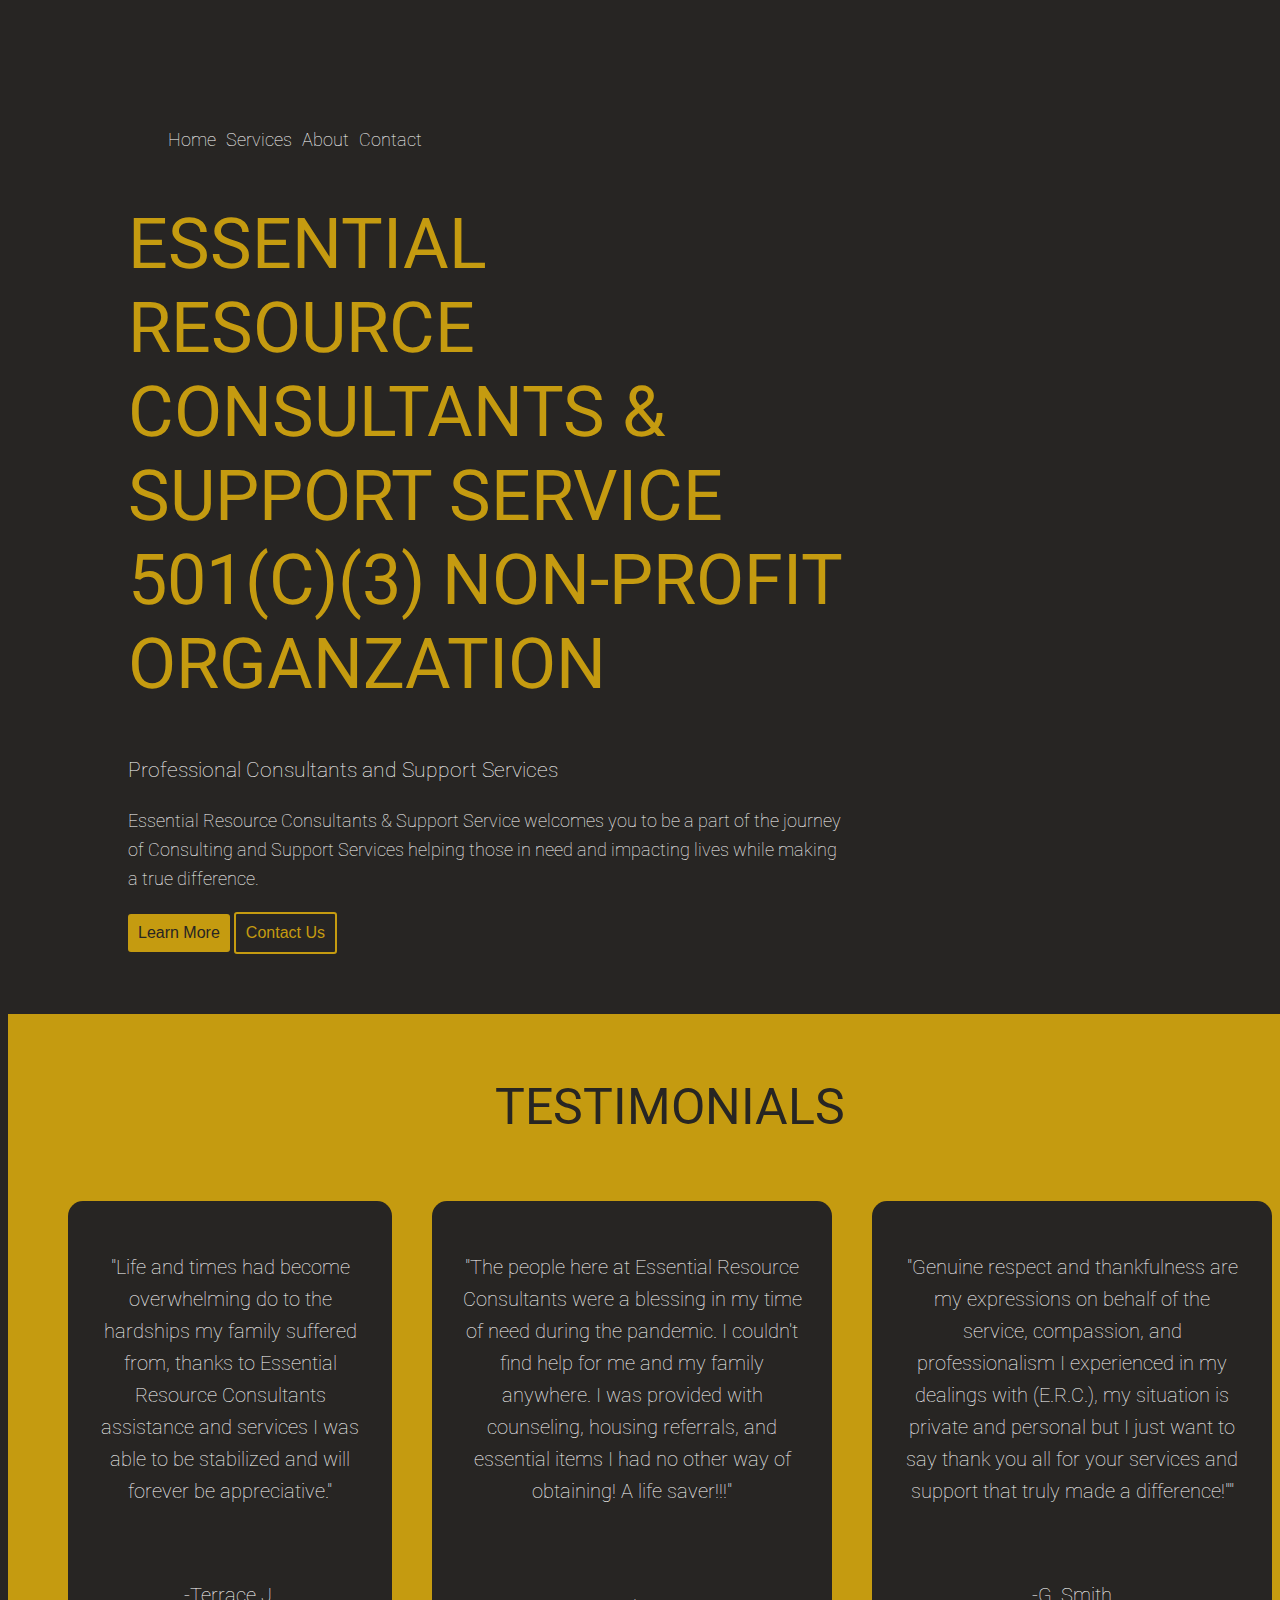
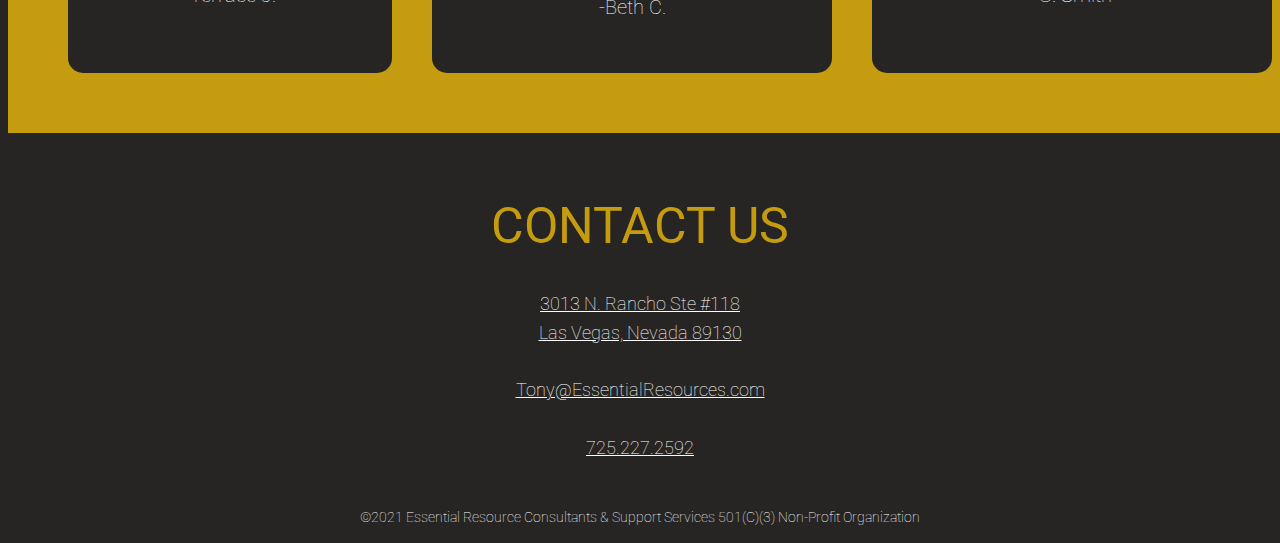
<file: index.html>
<!DOCTYPE html>
<html>
  <head>
    <meta charset="utf-8" />
    <meta name="viewport" content="width=device-width, initial-scale=1" />
    <title>Essential Resource Consultants</title>
    <link rel="preconnect" href="https://fonts.googleapis.com">
    <link rel="preconnect" href="https://fonts.gstatic.com" crossorigin>
    <link href="https://fonts.googleapis.com/css2?family=Roboto:wght@100;300;400&display=swap" rel="stylesheet">    
    <link href="css/style.production.css" rel="stylesheet" type="text/css" />
    <link rel="apple-touch-icon" sizes="180x180" href="img/apple-touch-icon.png">
    <link rel="icon" type="image/png" sizes="32x32" href="img/favicon-32x32.png">
    <link rel="icon" type="image/png" sizes="16x16" href="img/favicon-16x16.png">
    <link rel="manifest" href="img/site.webmanifest">  </head>
  <div>
    <header class="page-header">
      <nav>
        <ul role="menubar" class="navigation-list">
          <li role="presentation">
            <a
              href="index.html"
              role="menuitem"
              class="navigation-list__item navigation-list__item--active"
              >Home</a
            >
          </li>
          <li role="presentation">
            <a
              href="services.html"
              role="menuitem"
              class="navigation-list__item"
              >Services</a
            >
          </li>
          <!--<li role="presentation">
            <a
              href="projects.html"
              role="menuitem"
              class="navigation-list__item"
              >Projects</a
            >
          </li>!-->
          <li role="presentation">
            <a href="about.html" role="menuitem" class="navigation-list__item"
              >About</a
            >
          </li>
          <li role="presentation">
            <a href="contact.html" role="menuitem" class="navigation-list__item"
              >Contact</a
            >
          </li>
        </ul>
      </nav>
      <body>
        <h1>
          ESSENTIAL RESOURCE CONSULTANTS & SUPPORT SERVICE
          501(C)(3) NON-PROFIT ORGANZATION</h1>
          <h3> Professional Consultants and Support Services</h3>
          <p>Essential Resource Consultants & Support Service welcomes you to be a part 
              of the journey of Consulting and Support Services helping those in need and 
              impacting lives while making a true difference.</p>
              <a href="about.html"><button>Learn More</button></a>
              <a href="contact.html"><button class= "button_secondary">Contact Us</button></a>
            </div>  
    </header>
  </div>
  <div class= "div_secondary">
      <h1 class="h1_dark">TESTIMONIALS</h1>
      <div class="grid">      
        <div class="grid__item">
          <p>"Life and times had become overwhelming do to the hardships my family suffered from, 
            thanks to Essential Resource Consultants assistance and services I was able to be stabilized 
            and will forever be appreciative."</p>
            <br/>
            <p>-Terrace J.
            </p>
        </div>
        <br/>
        <div class="grid__item">
          <p>"The people here at Essential Resource Consultants were a blessing in my time of need during 
            the pandemic. I couldn't find help for me and my family anywhere. I was provided with counseling, 
            housing referrals, and essential items I had no other way of obtaining! A life saver!!!"</p><br/>
            <br/>-Beth C.</p>
        </div>
               <br/>
        <div class="grid__item">
          <p>"Genuine respect and thankfulness are my expressions on behalf of the service, compassion, and 
            professionalism I experienced in my dealings with (E.R.C.), my situation is private and personal 
            but I just want to say thank you all for your services and support that truly made a difference!""
            </p>
            <br/>
            <p> -G. Smith
            </p>
        </div>
</div>
  </div>
  <div>
      <h1 class= "h1_light">CONTACT US</h1>
      <a class="content_link" href="https://goo.gl/maps/XRWFwHnihf4drVXN7" target="_blank">3013 N. Rancho Ste #118<br/>
        Las Vegas, Nevada 89130</a>
        <br/>
        <br/>
        <a class="content_link" href=mailto:"Tony@essentialresources.com" target="_blank">Tony@EssentialResources.com</a>
        <br/>
        <br/>

        <a class="content_link" href=tel:"725-227-2592" target="_blank">725.227.2592</a>
  </div>
  </body>
  <page-footer>
    <p class="footer"> &copy2021 Essential Resource Consultants & Support Services
        501(C)(3) Non-Profit Organization</p>
  </page-footer>
  <script src="js/scripts.js"></script>
</html>
</file>
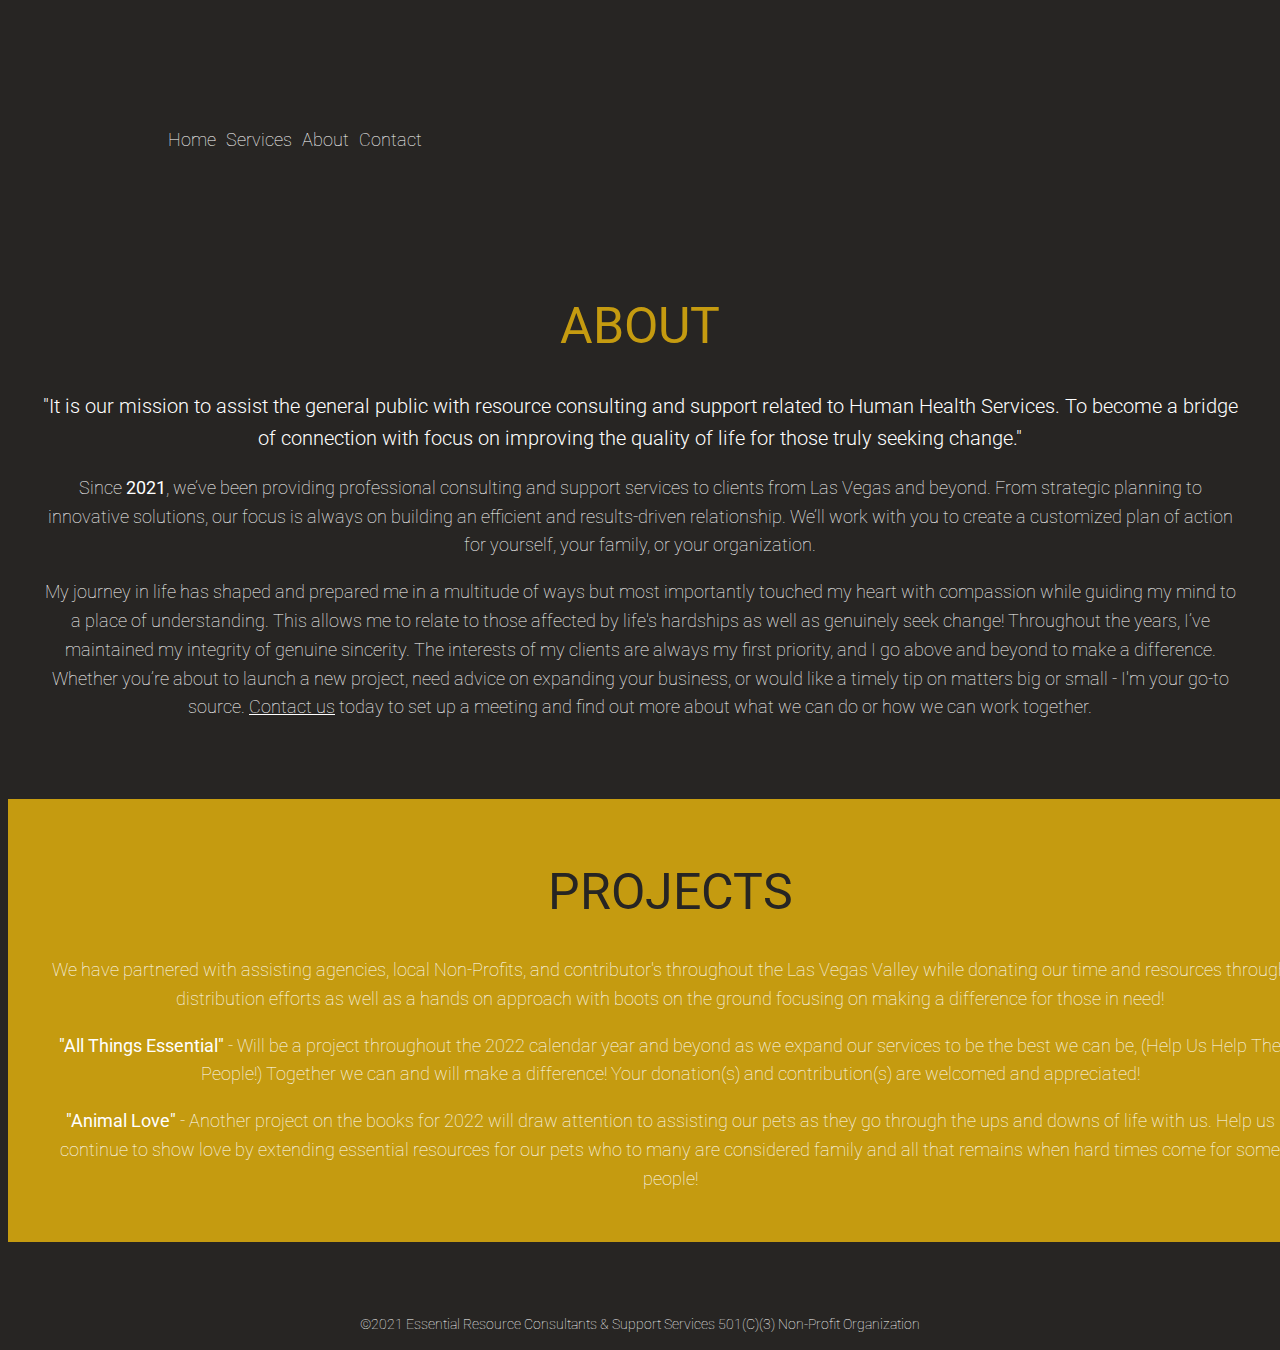
<file: about.html>
<!DOCTYPE html>
<html>
  <head>
    <meta charset="utf-8" />
    <meta name="viewport" content="width=device-width, initial-scale=1" />
    <title>About</title>
    <link rel="preconnect" href="https://fonts.googleapis.com" />
    <link rel="preconnect" href="https://fonts.gstatic.com" crossorigin />
    <link
      href="https://fonts.googleapis.com/css2?family=Roboto:wght@100;300;400&display=swap"
      rel="stylesheet"
    />
    <link href="css/style.production.css" rel="stylesheet" type="text/css" />
    <link rel="apple-touch-icon" sizes="180x180" href="img/apple-touch-icon.png">
    <link rel="icon" type="image/png" sizes="32x32" href="img/favicon-32x32.png">
    <link rel="icon" type="image/png" sizes="16x16" href="img/favicon-16x16.png">
    <link rel="manifest" href="img/site.webmanifest">  </head>
  <div>
    <header class="page-header">
      <nav>
        <ul role="menubar" class="navigation-list">
          <li role="presentation">
            <a
              href="index.html"
              role="menuitem"
              class="navigation-list__item"
              >Home</a
            >
          </li>
          <li role="presentation">
            <a
              href="services.html"
              role="menuitem"
              class="navigation-list__item"
              >Services</a
            >
          </li>
          <li role="presentation">
            <a href="about.html" role="menuitem" class="navigation-list__item navigation-list__item--active"
              >About</a
            >
          </li>
          <li role="presentation">
            <a href="contact.html" role="menuitem" class="navigation-list__item"
              >Contact</a
            >
          </li>
        </ul>
      </nav>
    </header>
  </div>
  <div>
    <h1 class="h1_light">ABOUT</h1>
    <body>
      <p class="text_bold">
        "It is our mission to assist the general public with resource consulting and support 
        related to Human Health Services. To become a bridge of connection with focus on 
        improving the quality of life for those truly seeking change."
        </p>  
        <p>
        Since <b>2021</b>, we’ve been providing professional consulting and support
        services to clients from Las Vegas and beyond. From strategic planning
        to innovative solutions, our focus is always on building an efficient
        and results-driven relationship. We’ll work with you to create a
        customized plan of action for yourself, your family, or your
        organization.
      </p>

      <p>
        My journey in life has shaped and prepared me in a multitude of ways but
        most importantly touched my heart with compassion while guiding my mind
        to a place of understanding. This allows me to relate to those affected by 
        life's hardships as well as genuinely seek change!
        Throughout the years, I’ve maintained my integrity of genuine sincerity. 
        The interests of my clients are always my first priority, and I go above 
        and beyond to make a difference.
        <br />
        Whether you’re about to launch a new project, need advice on expanding
        your business, or would like a timely tip on matters big or small - I'm
        your go-to source. <a class="active_link" href="contact.html">Contact us</a> today to set up a meeting and find out
        more about what we can do or how we can work together.
      </p>
      <br />
    </body>
    </div>
    <div class="div_secondary">
      <h1 class="h1_dark">PROJECTS</h1>
      <body>
        <p>
          We have partnered with assisting agencies, local Non-Profits, and
          contributor's throughout the Las Vegas Valley while donating
          our time and resources through distribution efforts as well as a hands on
          approach with boots on the ground focusing on making a difference for those 
          in need!
        </p>
        <p>
          <b>"All Things Essential"</b> - Will be a project throughout the 2022 calendar
          year and beyond as we expand our services to be the best we can be,
          (Help Us Help The People!) Together we can and will make a difference!
          Your donation(s) and contribution(s) are welcomed and appreciated!
        </p>
        <p>
          <b>"Animal Love"</b> - Another project on the books for 2022 will draw attention 
          to assisting our pets as they go through the ups and downs of life
          with us. Help us continue to show love by extending essential resources
          for our pets who to many are considered family and all that remains when
          hard times come for some people!
        </p>
        </body>
      </div>
  
      <script src="js/scripts.js"></script>
  </div>

  <page-footer>
    <br/>
    <br/>
    <p class="footer"> &copy2021 Essential Resource Consultants & Support Services
        501(C)(3) Non-Profit Organization</p>
  </page-footer>
</html>
</file>
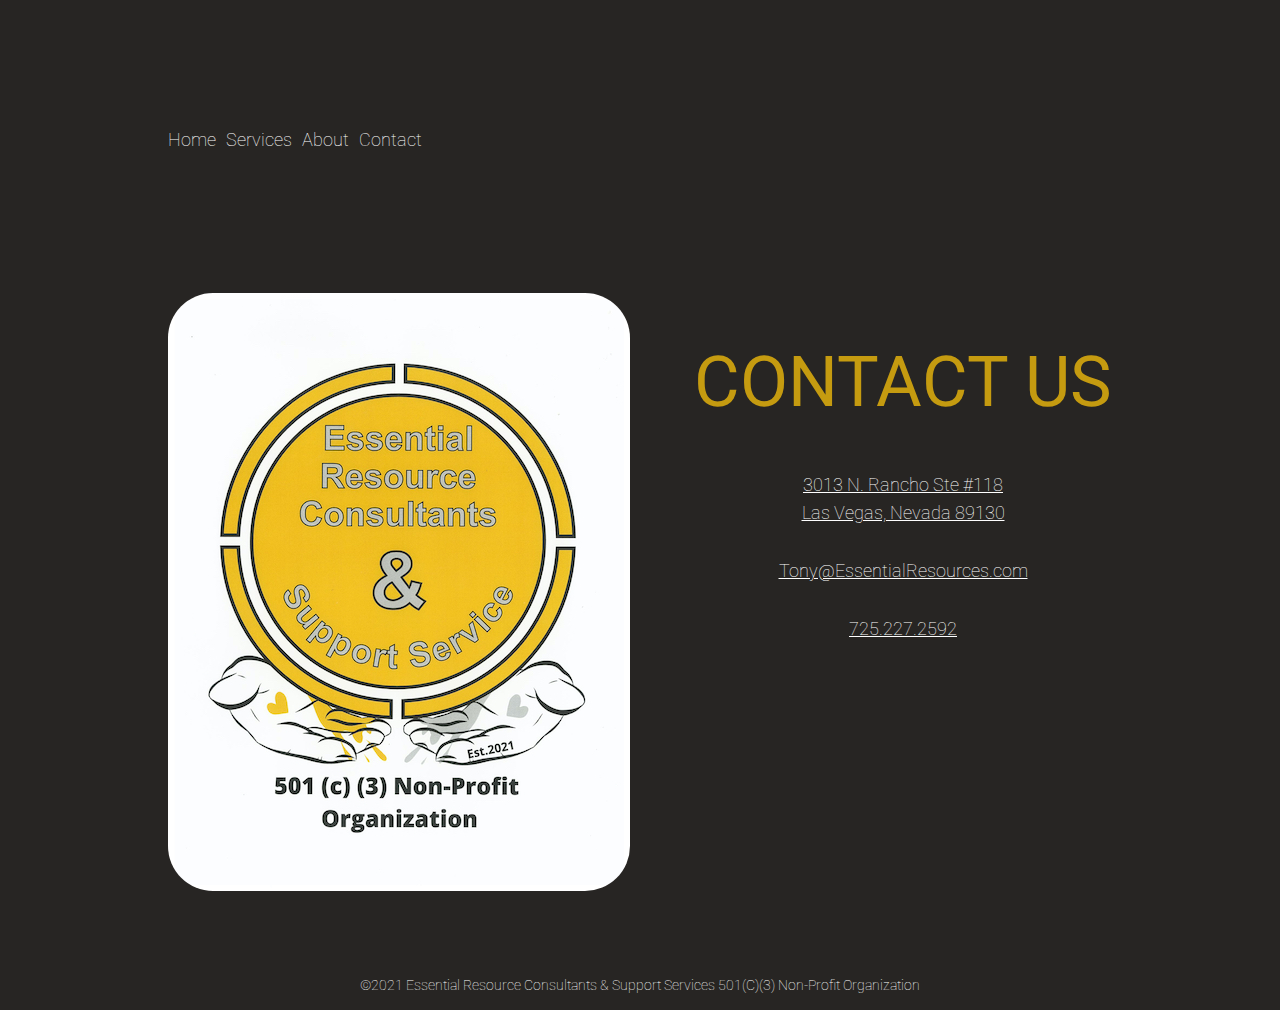
<file: contact.html>
<!DOCTYPE html>
<html>
  <head>
    <meta charset="utf-8" />
    <meta name="viewport" content="width=device-width, initial-scale=1" />
    <title>Contact Us</title>
    <link rel="preconnect" href="https://fonts.googleapis.com" />
    <link rel="preconnect" href="https://fonts.gstatic.com" crossorigin />
    <link
      href="https://fonts.googleapis.com/css2?family=Roboto:wght@100;300;400&display=swap"
      rel="stylesheet"
    />
    <link href="css/style.production.css" rel="stylesheet" type="text/css" />
    <link rel="apple-touch-icon" sizes="180x180" href="img/apple-touch-icon.png">
    <link rel="icon" type="image/png" sizes="32x32" href="img/favicon-32x32.png">
    <link rel="icon" type="image/png" sizes="16x16" href="img/favicon-16x16.png">
    <link rel="manifest" href="img/site.webmanifest">  </head>
  <div>
    <header class="page-header">
      <nav>
        <ul role="menubar" class="navigation-list">
          <li role="presentation">
            <a href="index.html" role="menuitem" class="navigation-list__item"
              >Home</a
            >
          </li>
          <li role="presentation">
            <a
              href="services.html"
              role="menuitem"
              class="navigation-list__item"
              >Services</a
            >
          </li>
          <li role="presentation">
            <a href="about.html" role="menuitem" class="navigation-list__item"
              >About</a
            >
          </li>
          <li role="presentation">
            <a
              href="contact.html"
              role="menuitem"
              class="navigation-list__item navigation-list__item--active"
              >Contact</a
            >
          </li>
        </ul>
      </nav>
    </header>
  </div>

  <body>
    <div class="grid3">
      <div class="grid_item_3">
        <img src="img/logo.jpg" class="logo" alt="logo image" />
      </div>
      <div class="grid_item_3">
        <h1>CONTACT US</h1>
        <a
          class="content_link"
          href="https://goo.gl/maps/XRWFwHnihf4drVXN7"
          target="_blank"
          >3013 N. Rancho Ste #118<br />
          Las Vegas, Nevada 89130</a
        >
        <br />
        <br />

        <a class="content_link" href=mailto:"Tony@essentialresources.com" target="_blank">Tony@EssentialResources.com</a>
        <br/>
        <br/>
        <a class="content_link" href=tel:"725-227-2592" target="_blank">725.227.2592</a>
      </div>
    </div>
    <script src="js/scripts.js"></script>
  </body>
  <page-footer>
    <p class="footer">
      &copy2021 Essential Resource Consultants & Support Services 501(C)(3)
      Non-Profit Organization
    </p>
  </page-footer>
</html>
</file>
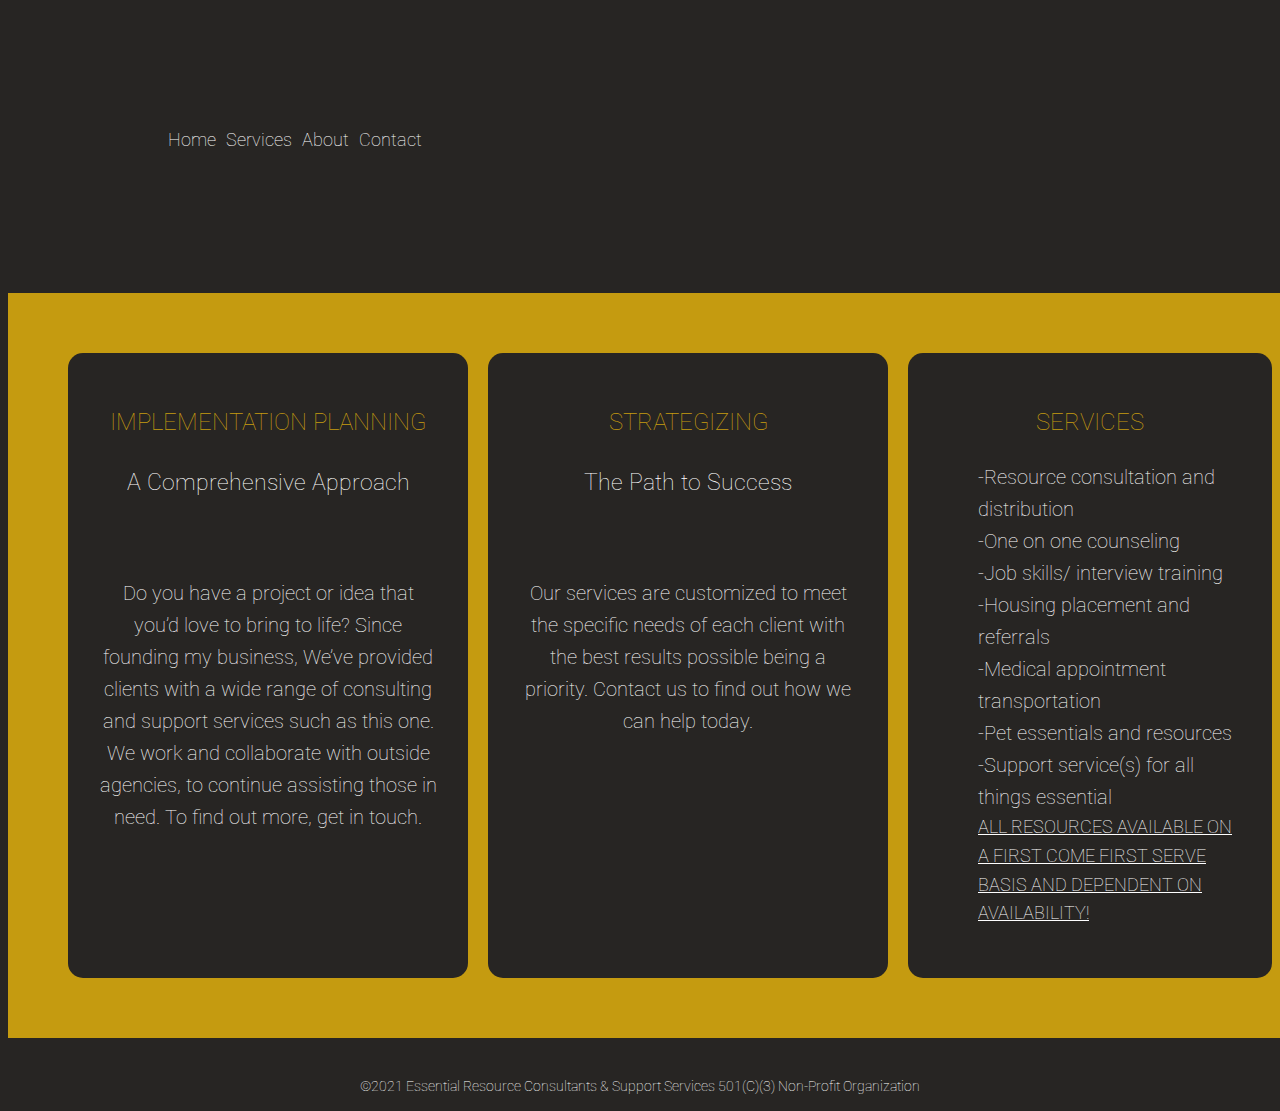
<file: services.html>
<!DOCTYPE html>
<html>
  <head>
    <meta charset="utf-8" />
    <meta name="viewport" content="width=device-width, initial-scale=1" />
    <title>Services</title>
    <link rel="preconnect" href="https://fonts.googleapis.com" />
    <link rel="preconnect" href="https://fonts.gstatic.com" crossorigin />
    <link
      href="https://fonts.googleapis.com/css2?family=Roboto:wght@100;300;400&display=swap"
      rel="stylesheet"
    />
    <link href="css/style.production.css" rel="stylesheet" type="text/css" />
    <link
      rel="apple-touch-icon"
      sizes="180x180"
      href="img/apple-touch-icon.png"
    />
    <link
      rel="icon"
      type="image/png"
      sizes="32x32"
      href="img/favicon-32x32.png"
    />
    <link
      rel="icon"
      type="image/png"
      sizes="16x16"
      href="img/favicon-16x16.png"
    />
    <link rel="manifest" href="img/site.webmanifest" />
  </head>
  <div>
    <header class="page-header">
      <nav>
        <ul role="menubar" class="navigation-list">
          <li role="presentation">
            <a href="index.html" role="menuitem" class="navigation-list__item"
              >Home</a
            >
          </li>
          <li role="presentation">
            <a
              href="services.html"
              role="menuitem"
              class="navigation-list__item navigation-list__item--active"
              >Services</a
            >
          </li>
          <li role="presentation">
            <a href="about.html" role="menuitem" class="navigation-list__item"
              >About</a
            >
          </li>
          <li role="presentation">
            <a href="contact.html" role="menuitem" class="navigation-list__item"
              >Contact</a
            >
          </li>
        </ul>
      </nav>
    </header>
  </div>

  <body>
    <div></div>
    <div class="div_secondary">
      <div class="grid_2">
        <div class="grid_item_2">
          <h2>IMPLEMENTATION PLANNING</h2>
          <h3>A Comprehensive Approach</h3>
          <br />
          <p>
            Do you have a project or idea that you’d love to bring to life?
            Since founding my business, We’ve provided clients with a wide range
            of consulting and support services such as this one. We work and
            collaborate with outside agencies, to continue assisting those in
            need. To find out more, get in touch.
          </p>
        </div>

        <div class="grid_item_2">
          <h2>STRATEGIZING</h2>
          <h3>The Path to Success</h3>
          <br />
          <p>
            Our services are customized to meet the specific needs of each
            client with the best results possible being a priority. Contact us
            to find out how we can help today.
          </p>
        </div>
        <div class="grid_item_2">
          <h2>SERVICES</h2>
          <ul class="services-list">
            <li>-Resource consultation and distribution</li>
            <li>-One on one counseling</li>
            <li>-Job skills/ interview training</li>
            <li>-Housing placement and referrals</li>
            <li>-Medical appointment transportation</li>
            <li>-Pet essentials and resources</li>
            <li>-Support service(s) for all things essential</li>
            <li class="text_underline">
              ALL RESOURCES AVAILABLE ON A FIRST COME FIRST SERVE BASIS AND
              DEPENDENT ON AVAILABILITY!
            </li>
          </ul>
        </div>
      </div>
    </div>
    <script src="js/scripts.js"></script>
  </body>
  <page-footer>
    <p class="footer">
      <br />
      &copy2021 Essential Resource Consultants & Support Services 501(C)(3)
      Non-Profit Organization
    </p>
  </page-footer>
</html>
</file>
<file: css/style.production.css>
/*
* Prefixed by https://autoprefixer.github.io
* PostCSS: v8.3.6,
* Autoprefixer: v10.3.1
* Browsers: last 4 version
*/

/* primary-yellow-light: #ecb913;
    secondary-yellow-dark: #c59b10;
    background-color: #272523;
    font-dark: black;
    font-light: white;
    
    font-family: 'Roboto', sans-serif;
    */

body {
  background-color: #272523;
  font-family: "Roboto", sans-serif;
  color: white;
  font-weight: 100;
  font-size: 18px;
  /* Sets the font size to 16px */
  line-height: 1.6;
  /* Sets the line-height to 1.6 */
  text-align: center;
}
.text_center {
  max-width: 70%;
}
.text_bold {
  font-weight: 300;
  font-size: 20px;
}
.text_underline {
  text-decoration: underline;
  font-size: 18px;
  font-weight: 100;
}

h1 {
  font-family: "Roboto", sans-serif;
  font-weight: 400;
  font-size: 70px;
  color: #c59b10;
  line-height: 1.2;
}
.h1_dark {
  font-weight: 400;
  font-size: 50px;
  color: #272523;
  text-align: center;
}
.h1_light {
  font-weight: 400;
  font-size: 50px;
  color: #c59b10;
}
h2 {
  font-family: "Roboto", sans-serif;
  font-weight: 100;
  font-size: 24px;
  color: #c59b10;
}

h3 {
  font-family: "Roboto", sans-serif;
  font-weight: 100;
  font-size: 18;
  color: white;
}
a {
  color: white;
  text-decoration: none;
}
a:hover,
a:focus {
  /* underlining when hovering over a link */
  text-decoration: underline;
}
a:visited {
  /* visited link */
  color: white;
}

a:active {
  /* selected link */
  color: #ecb913;
}
a.content_link {
  text-decoration: underline;
}
.active_link {
  text-decoration: underline;
}
div {
  padding: 30px; /* Adds a 30px inner spacing to all sides*/
  display: block;
  text-align: center;
}
.div_secondary {
  width: 100%;
  padding: 30px;
  background-color: #c59b10;
  display: inline-block;
  text-align: center;
}
.div_third {
  width: 85%;
  border-radius: 30px;
  background-color: #272523;
  display: inline-block;
  text-align: center;
  margin-bottom: 50px;
  margin-top: 0px;
}
.page-header {
  width: 60%;
  margin: 50px;
  margin-bottom: 10px;
  margin-left: 70px;
  padding: 20px;
  text-align: left;
}
/*.page-intro {
        text-align: left;
      }*/
.navigation-list {
  list-style: none;
  display: -webkit-box;
  display: -ms-flexbox;
  display: flex;
  border: none;
  -webkit-box-pack: left;
  -ms-flex-pack: left;
  justify-content: left;
}
.services-list {
  list-style: none;
  display: block;
  -webkit-box-pack: left;
  -ms-flex-pack: left;
  justify-content: left;
  text-align: left;
}
li {
  margin-right: 10px;
}
.page-footer {
  clear: both;
}
.footer {
  font-size: 14px;
  font-weight: 100;
}
button {
  /* overwrites browser defaults and resets the border */
  border: none;
  /* takes the font from the outer container */
  font-weight: 300;
  font-size: 16px;
  /* styles the background color, font color, and text decoration (underline, etc.) of the button */
  background-color: #c59b10;
  color: #272523;
  text-decoration: none;
  /*adds spacing to the button (this will be discussed more in-depth later) */
  padding: 10px;
  border-radius: 3px;
  /* gives the button a bottom border with a width of 2px, a type of solid, and a color in RGBA format */
  /*border: 2px solid black;*/
}
.button_secondary {
  background-color: #272523;
  color: #c59b10;
  border: 2px solid #c59b10; /* Green */
}
button:hover,
button:focus {
  /* lets the mouse appear as a hand when hovering over the button */
  cursor: pointer;
  /* reduces the opacity of the button to 80% */
  opacity: 0.8;
}

/* index.html grid specifications*/
.grid {
  display: -webkit-inline-box;
  display: -ms-inline-flexbox;
  display: inline-flex;
  -ms-grid-columns: 1fr 20px 1fr 20px 1fr;
  grid-template-columns: 1fr 1fr 1fr;
  grid-gap: 20px;
}

.grid__item {
  background-color: #272523;
  -webkit-box-sizing: border-box;
  box-sizing: border-box;
  max-width: 400px;
  font-size: 20px;
  border-radius: 15px;
}

/* Services.html grid specifications*/
.grid_2 {
  display: -webkit-inline-box;
  display: -ms-inline-flexbox;
  display: inline-flex;
  -ms-grid-columns: 1fr 20px 1fr 20px 1fr;
  grid-template-columns: 1fr 1fr 1fr;
  grid-gap: 20px;
}

.grid_item_2 {
  background-color: #272523;
  -webkit-box-sizing: border-box;
  box-sizing: border-box;
  max-width: 400px;
  font-size: 20px;
  border-radius: 15px;
}

.grid_3 {
  -ms-grid-columns: 1fr 1fr;
  grid-template-columns: 1fr 1fr;
  -webkit-box-pack: left;
  -ms-flex-pack: left;
  justify-content: left;
}

.grid_item_3 {
  display: inline-block;
  vertical-align: top;
  text-align: center;
}

.logo {
  border-radius: 45px;
}
</file>
